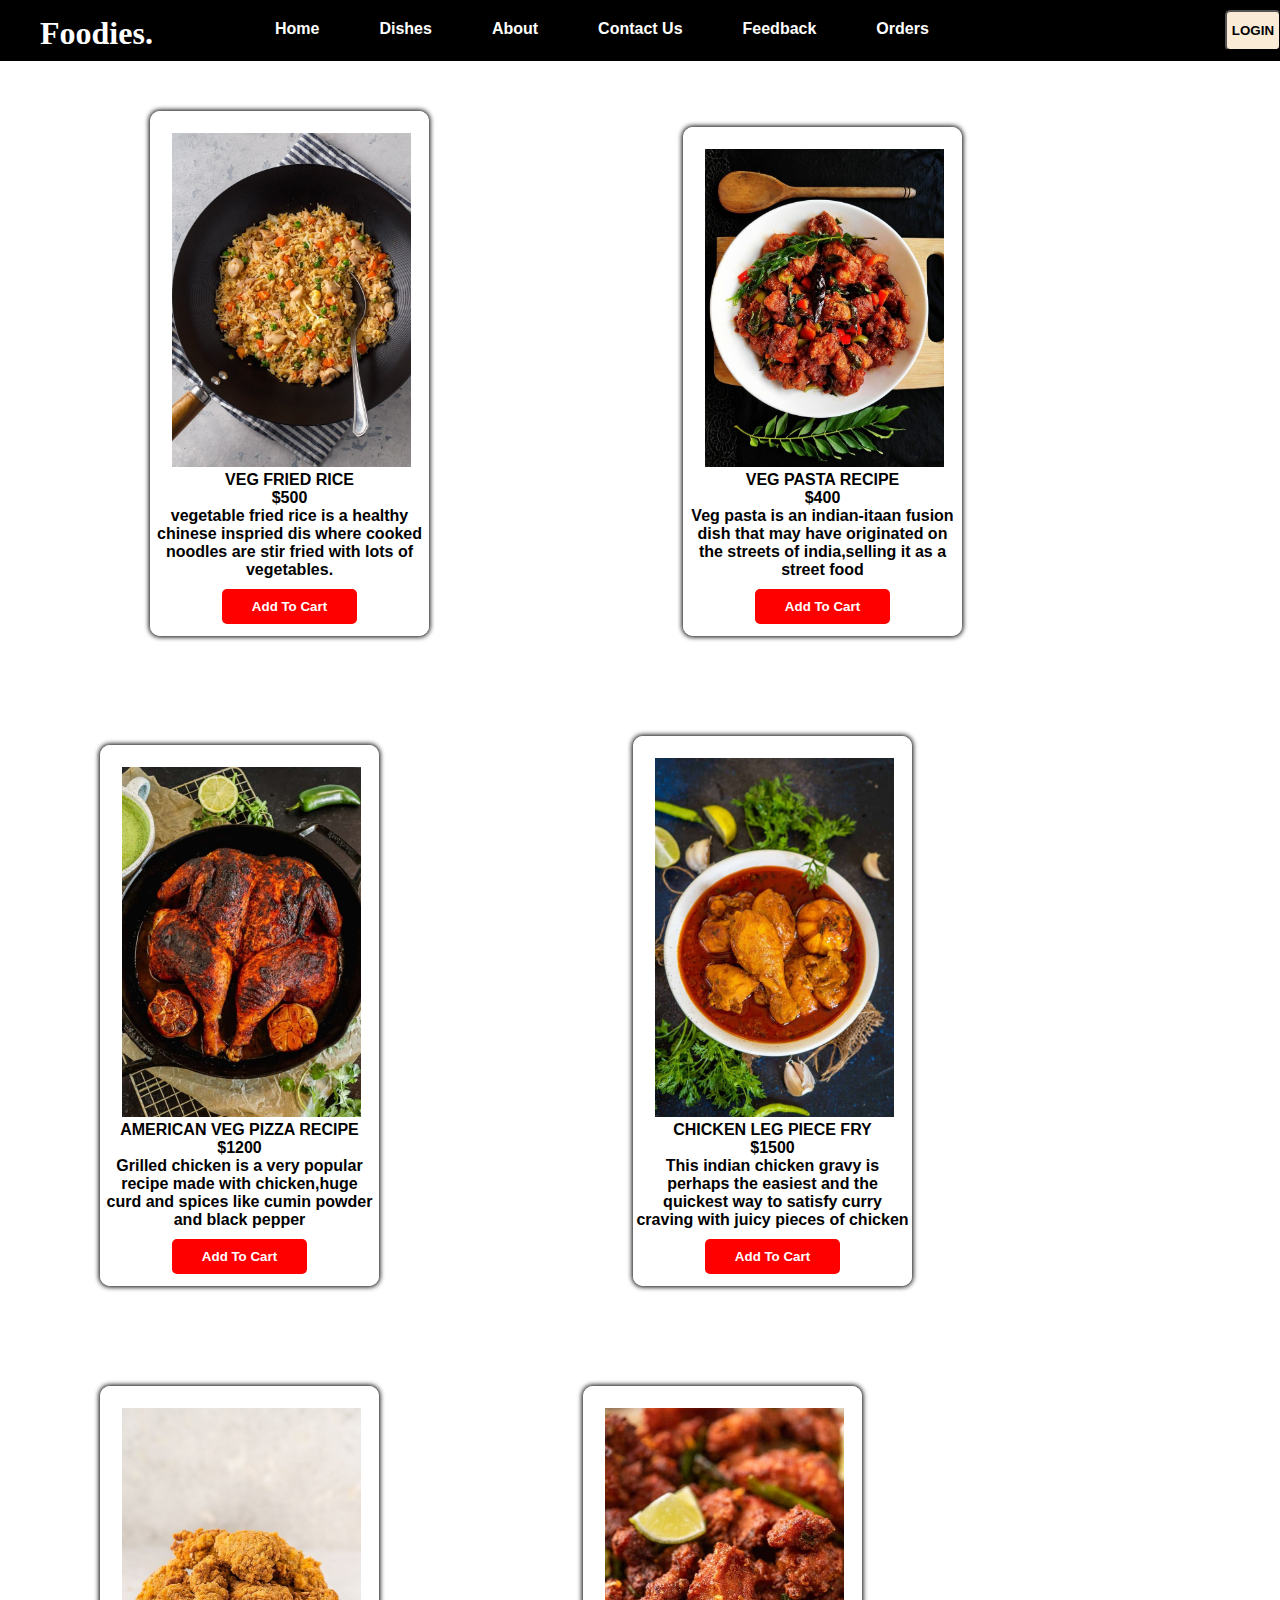
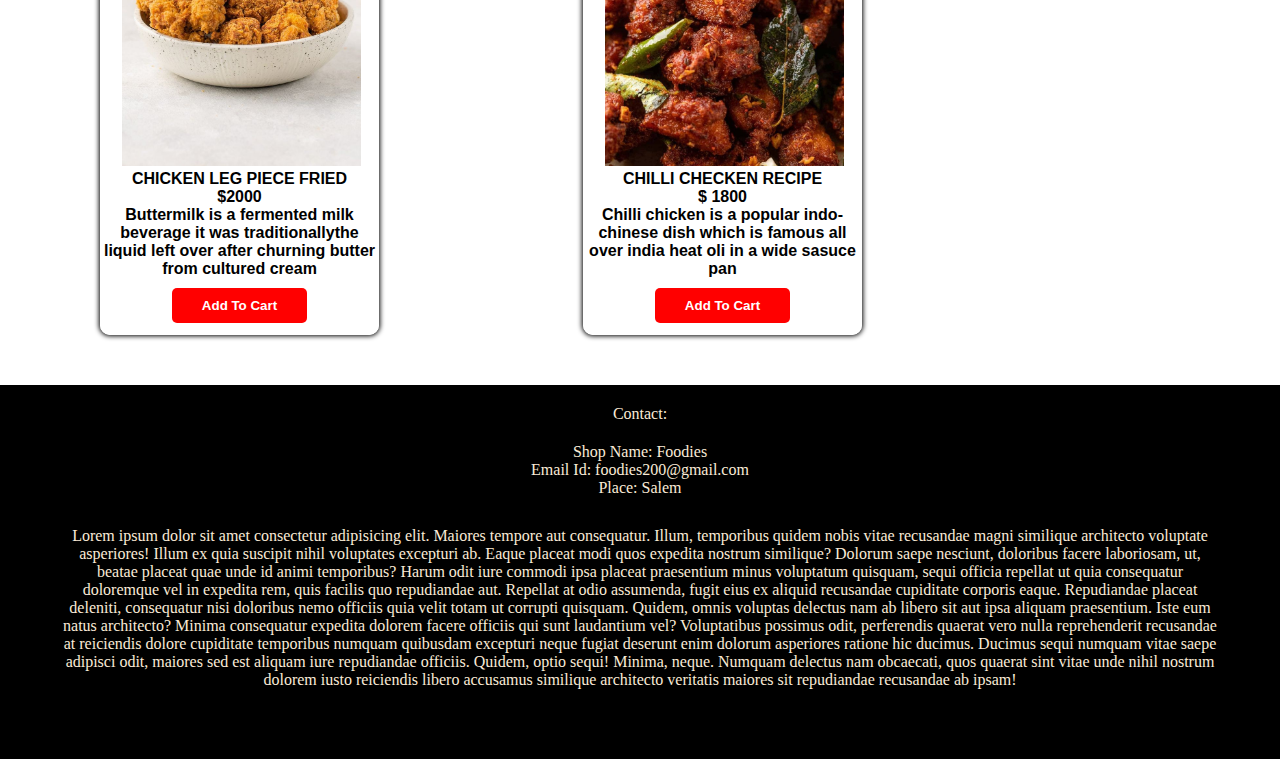
<file: index.html>
<!DOCTYPE html>
<html lang="en">
<head>
    <meta charset="UTF-8">
    <meta name="viewport" content="width=device-width, initial-scale=1.0">
    <title>FOODIES.</title>
    <link rel="stylesheet" href="style.css">
    <link rel="icon" href="https://cdnjs.cloudflare.com/ajax/libs/font-awesome/6.5.1/css/all.min.css">
</head>
<body>
    <nav>
        <h1>Foodies.</h1>
        <ul>
            <li>Home</li>
            <li>Dishes</li>
            <li>About</li>
            <li>Contact Us</li>
            <li>Feedback</li>
            <li>Orders</li>
        </ul>
            <button>LOGIN</button>
    </nav>
    <div class="img1">
        <img class="img2" src="c2b3fd99cedcb45c01f3562a57d21028.jpg" alt="hamburger image">
        <div class="item">
            <p>VEG FRIED RICE</p>
            <p>$500</p>
            <p>vegetable fried rice is a healthy chinese inspried dis where cooked noodles are stir fried with lots of vegetables.</p>
            <button class="butt">Add To Cart</button>
        </div>
     </div>
     <div class="img3">
         <img class="img4" src="3ffb7f0885de8fb504350f7665475d65.jpg" alt="hamburger image">
         <div class="item1">
             <p>VEG PASTA RECIPE</p>
             <p>$400</p>
             <P>Veg pasta is an indian-itaan fusion dish that may have originated on the streets of india,selling it as a street food </P>
             <button class="butt1">Add To Cart</button>
         </div>
      </div>
      <div class="img6">
         <img class="img5" src="88da6f88f6309fe8e42b1b8f563469d3.jpg" alt="hamburger image">
         <div class="item2">
             <p>AMERICAN VEG PIZZA RECIPE</p>
             <p>$1200</p>
             <p>Grilled chicken is a very popular recipe made with chicken,huge curd and spices like cumin powder and black pepper</p>
             <button class="butt2">Add To Cart</button>
         </div>
      </div>
    
      <div class="img7">
         <img class="img8" src="f9df169d7aba623b3f04297122b364f8.jpg" alt="hamburger image">
         <div class="item3">
             <p>CHICKEN LEG PIECE FRY</p>
             <p>$1500</p>
             <p>This indian chicken gravy is perhaps the easiest and the quickest way to satisfy curry craving with juicy pieces of chicken</p>
             <button class="butt2">Add To Cart</button>
         </div>
      </div>
      <div class="img9">
         <img class="img10" src="b108595ef51725fd736db4cac6c62f6e.jpg" alt="hamburger image">
         <div class="item4">
             <p>CHICKEN LEG PIECE FRIED</p>
             <p>$2000</p>
             <p>Buttermilk is a fermented milk beverage it was traditionallythe liquid left over after churning butter from cultured cream</p>
             <button class="butt2">Add To Cart</button>
         </div>
      </div>
      <div class="img6">
         <img class="img5" src="767c824a6373ff0f4cd0ffda86900da1.jpg" alt="hamburger image">
         <div class="item2">
             <p>CHILLI CHECKEN RECIPE</p>
             <p>$ 1800</p>
             <p>Chilli chicken is a popular indo-chinese dish which is famous all over india heat oli in a wide sasuce pan </p>
             <button class="butt2">Add To Cart</button>
         </div>
      </div>
      <div class="footer">
         <p>Contact:</p>
         <div class="about">
         <p>Shop Name: Foodies</p>
         <p>Email Id: foodies200@gmail.com</p>
         <p>Place: Salem</p>
         <p class="para">Lorem ipsum dolor sit amet consectetur adipisicing elit. Maiores tempore aut consequatur. Illum, temporibus quidem nobis vitae recusandae magni similique architecto voluptate asperiores! Illum ex quia suscipit nihil voluptates excepturi ab. Eaque placeat modi quos expedita nostrum similique? Dolorum saepe nesciunt, doloribus facere laboriosam, ut, beatae placeat quae unde id animi temporibus? Harum odit iure commodi ipsa placeat praesentium minus voluptatum quisquam, sequi officia repellat ut quia consequatur doloremque vel in expedita rem, quis facilis quo repudiandae aut. Repellat at odio assumenda, fugit eius ex aliquid recusandae cupiditate corporis eaque. Repudiandae placeat deleniti, consequatur nisi doloribus nemo officiis quia velit totam ut corrupti quisquam. Quidem, omnis voluptas delectus nam ab libero sit aut ipsa aliquam praesentium. Iste eum natus architecto? Minima consequatur expedita dolorem facere officiis qui sunt laudantium vel? Voluptatibus possimus odit, perferendis quaerat vero nulla reprehenderit recusandae at reiciendis dolore cupiditate temporibus numquam quibusdam excepturi neque fugiat deserunt enim dolorum asperiores ratione hic ducimus. Ducimus sequi numquam vitae saepe adipisci odit, maiores sed est aliquam iure repudiandae officiis. Quidem, optio sequi! Minima, neque. Numquam delectus nam obcaecati, quos quaerat sint vitae unde nihil nostrum dolorem iusto reiciendis libero accusamus similique architecto veritatis maiores sit repudiandae recusandae ab ipsam!</p>
         </div>
      </div>
</body>
</html>
</file>
<file: style.css>
*{
    margin:0;
    padding:0;
    box-sizing: border-box;
   
}
nav{
    background:black;
    color: white;
    display: flex;
    justify-content: center;
    box-shadow: 0px 0px 0px black;
}
h1{
    position: absolute;
    left: 20px;
    padding: 15px 20px;
    font-weight: bold;
}
nav ul{
    display: flex;
}
nav ul li{
 list-style-type: none;
 padding: 20px;
 margin: 0px 10px;
 font-weight: bold;
 font-family: sans-serif;
}
nav button{
  position: relative;
  left: 20%;
  padding: 5px;
  margin: 10px;
  font-weight: bold;
  font-family: sans-serif;
  background-color:antiquewhite;
  color: black;
 border-radius: 5px;
}
li:after{
    content: " ";
    display: block;
    height: 3px;
    width: 0%;
    background-color: transparent;
    transition: all 0.5s ease;
}
li:hover:after{
    width: 100%;
    background-color: white;
}
h1:hover{
    background-color: bisque;
    border-radius: 20px;
    transition: 0.5s;
    cursor: pointer;
}
.img1{
    border:2px solid white;
    box-shadow: 0px 0px 5px 1px black;
    border-radius: 10px;
    display: inline-block;
    width: 279px;
    margin: 50px 150px;
 
 }
 .img2{
     max-width: 279px;
     padding: 20px 20px;
 }
 .img1:hover{
  transform: scale(1.1);
 }
 .item{
     font-family: 'Franklin Gothic Medium', 'Arial Narrow', Arial, sans-serif;
     font-weight: bold;
     text-align: center;
     position: relative;
     bottom:20px;
     left: 0px;
 }
 .butt{
     position: relative;
     top:10px;
     text-align: center;
     padding: 10px 30px;
     background-color: red;
     color: white;
     border-radius: 5px;
     font-weight: bold;
     border:0px solid red;
 }
 .img1:hover{
     box-shadow: 0px 0px 5px 1px brown;
     transition: 0.5s;
     cursor: pointer;
 }
 .img3{
     border:2px solid white;
     box-shadow: 0px 0px 5px 1px black;
     border-radius: 10px;
     display: inline-block;
     width: 279px;
     margin: 50px 100px;
  
  }
  .img4{
      max-width: 279px;
      padding: 20px 20px;
  }
  .item1{
      font-family: 'Franklin Gothic Medium', 'Arial Narrow', Arial, sans-serif;
      font-weight: bold;
      text-align: center;
      position: relative;
      bottom:20px;
      left: 0px;
  }
  .butt1{
      position: relative;
      top:10px;
      text-align: center;
      padding: 10px 30px;
      background-color: red;
      color: white;
      border-radius: 5px;
      font-weight: bold;
      border:0px solid red;
  }
  .img3:hover{
     box-shadow: 0px 0px 5px 1px brown;
     transition: 0.5s;
     cursor: pointer;
     transform: scale(1.1);
 }
 
 .img6{
     border:2px solid white;
     box-shadow: 0px 0px 5px 1px black;
     border-radius: 10px;
     display: inline-block;
     width: 279px;
     margin: 50px 100px;
  
  }
  .img5{
      max-width: 279px;
      padding: 20px 20px;
  }
  .item2{
      font-family: 'Franklin Gothic Medium', 'Arial Narrow', Arial, sans-serif;
      font-weight: bold;
      text-align: center;
      position: relative;
      bottom:20px;
      left: 0px;
  }
  .butt2{
      position: relative;
      top:10px;
      text-align: center;
      padding: 10px 30px;
      background-color: red;
      color: white;
      border-radius: 5px;
      font-weight: bold;
      border:0px solid red;
  }
  .img6:hover{
     box-shadow: 0px 0px 5px 1px brown;
     transition: 0.5s;
     cursor: pointer;
     transform: scale(1.1);
 }
 .img7{
     border:2px solid white;
     box-shadow: 0px 0px 5px 1px black;
     border-radius: 10px;
     display: inline-block;
     width: 279px;
     margin: 50px 150px;
  
  }
  .img8{
      max-width: 279px;
      padding: 20px 20px;
  }
  .item3{
      font-family: 'Franklin Gothic Medium', 'Arial Narrow', Arial, sans-serif;
      font-weight: bold;
      text-align: center;
      position: relative;
      bottom:20px;
      left: 0px;
  }
  .butt{
      position: relative;
      top:10px;
      text-align: center;
      padding: 10px 30px;
      background-color: red;
      color: white;
      border-radius: 5px;
 
      font-weight: bold;
      border:0px solid red;
  }
  .img7:hover{
      box-shadow: 0px 0px 5px 1px brown;
      transition: 0.5s;
      cursor: pointer;
      transform: scale(1.1);
  }
  .img9{
     border:2px solid white;
     box-shadow: 0px 0px 5px 1px black;
     border-radius: 10px;
     display: inline-block;
     width: 279px;
     margin: 50px 100px;
  
  }
  .img10{
      max-width: 279px;
      padding: 20px 20px;
  }
  .item4{
      font-family: 'Franklin Gothic Medium', 'Arial Narrow', Arial, sans-serif;
      font-weight: bold;
      text-align: center;
      position: relative;
      bottom:20px;
      left: 0px;
  }
  .butt{
      position: relative;
      top:10px;
      text-align: center;
      padding: 10px 30px;
      background-color: red;
      color: white;
      border-radius: 5px;
      
      font-weight: bold;
      border:0px solid red;
  }
  .img9:hover{
      box-shadow: 0px 0px 5px 1px brown;
      transition: 0.5s;
      cursor: pointer;
      transform: scale(1.1);
      
  }
 .footer{
 background-color: black;
 box-sizing: border-box;
 text-align: center;
 color: antiquewhite;
 padding: 20px 10px;
 }
 .about{
     padding: 20px;
 }
 .para{
     margin:20px;
     padding: 10px;
 }
</file>
